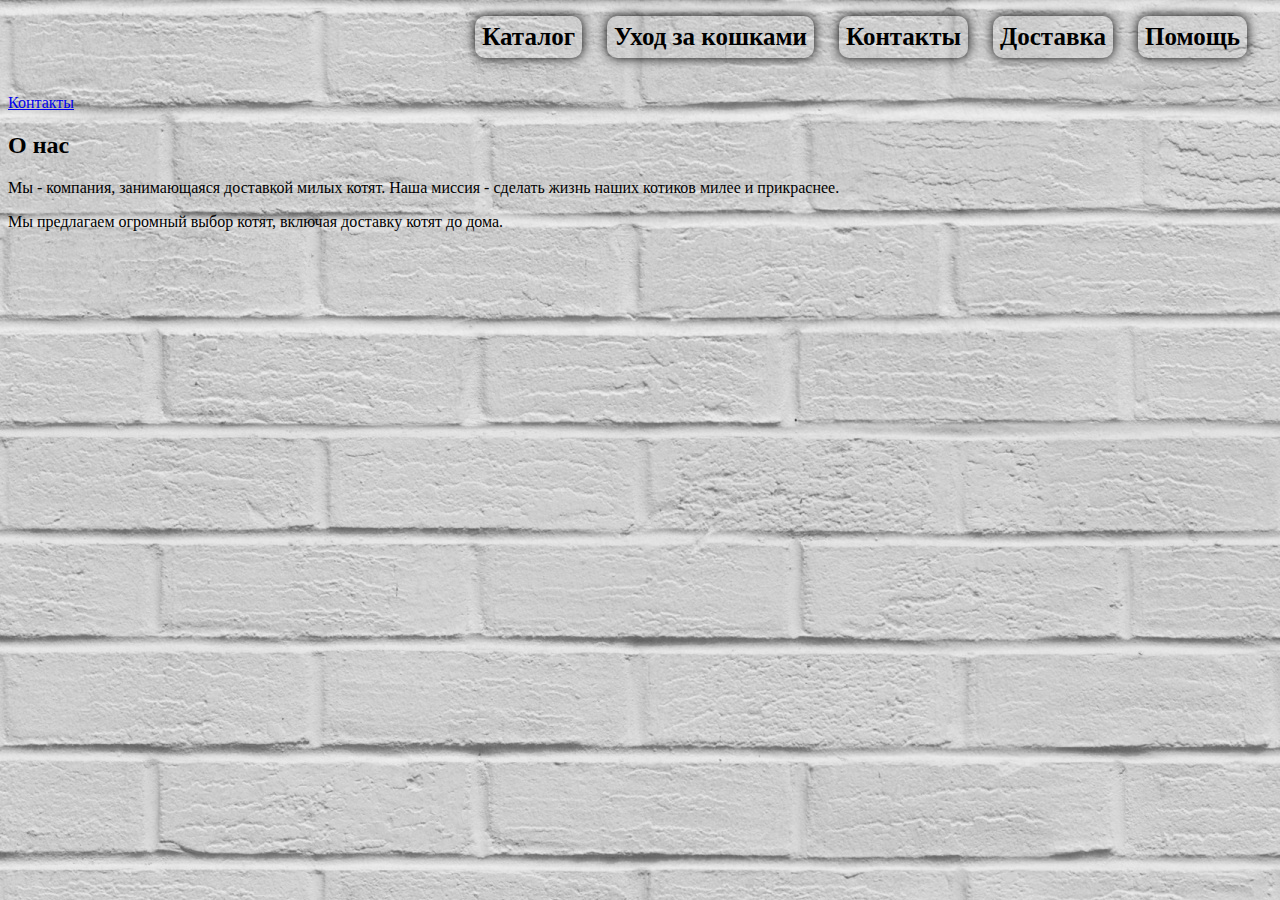
<file: catalog.html>
<!DOCTYPE html>
<html>

<head>
    <meta charset="utf-8">
    <meta name="viewport" content="width=device-width">
    <title>КотШоп</title>
    <link href="catalog.css" rel="stylesheet" type="text/css" />
</head>

<body>
  <header>
    <nav>
      <ul class="nav-menu">
        <a href = "catalog.html" class="sas_a">
          <div class="nav-element1">
            <li class="aboba">Каталог</li>
          </div>
        </a>
        <a href="CareCat.html" class="sas_a">
          <div class="nav-element1">
            <li class="aboba"> Уход за кошками </li>
          </div>
        </a>
        <a href="contact.html" class="sas_a">
          <div class="nav-element1">
            <li class="aboba"> Контакты </li>
          </div>
        </a>
        <a href="delivery.html" class="sas_a">
          <div class="nav-element1">
            <li class="aboba"> Доставка </li>
          </div>
        </a>
        <a href="help.html" class="sas_a">
          <div class="nav-element1">
            <li class="aboba"> Помощь </li>
          </div>
        </a>
      </ul>
    </nav>
  </header>
    <section>
        <a href="#contact">Контакты</a></li>
   </ul>
   
  <section id="about">
   <h2>О нас</h2>
   <p>Мы - компания, занимающаяся доставкой милых котят. Наша миссия - сделать жизнь наших котиков милее и прикраснее.</p>
   <p>Мы предлагаем огромный выбор котят, включая доставку котят до дома.</p>
  </section>
    </section>
</body>
</file>
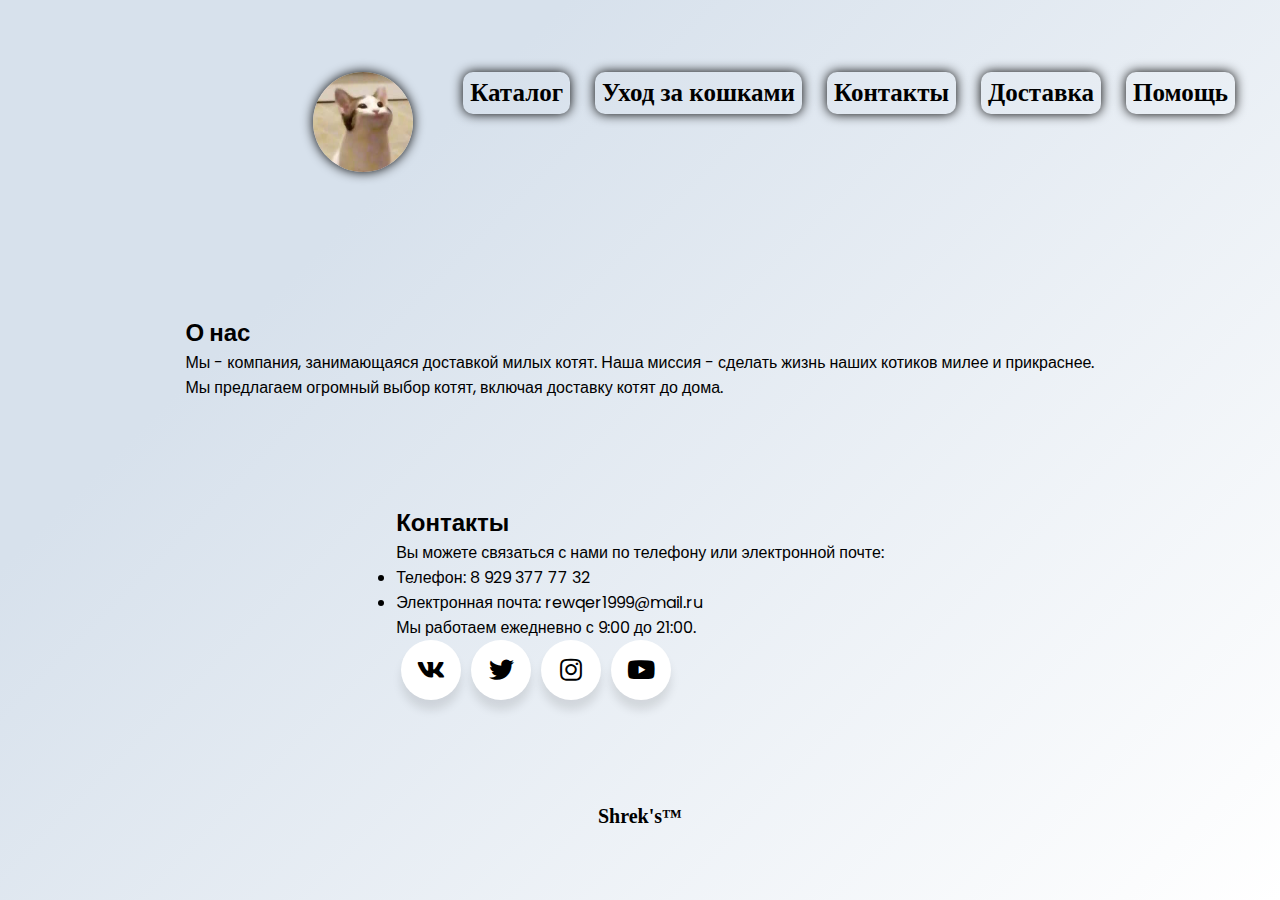
<file: contact.html>
<!DOCTYPE html>
<html>

<head>
    <meta charset="utf-8">
    <meta name="viewport" content="width=device-width">
    <title>КотШоп</title>
    <link href="contacts.css" rel="stylesheet" type="text/css" />
    <link rel="stylesheet" href="https://cdnjs.cloudflare.com/ajax/libs/font-awesome/5.15.3/css/all.min.css"/>
</head>

<body>
  <header>
    <nav>
      <ul class="nav-menu">
         <div class="nav-cat">
                    <img src="image/cat_close.jpg" alt="" class="cat">
                </div>
        <a href = "catalog.html" class="sas_a">
          <div class="nav-element1">
            <li class="aboba">Каталог</li>
          </div>
        </a>
        <a href="CareCat.html" class="sas_a">
          <div class="nav-element1">
            <li class="aboba"> Уход за кошками </li>
          </div>
        </a>
        <a href="contact.html" class="sas_a">
          <div class="nav-element1">
            <li class="aboba"> Контакты </li>
          </div>
        </a>
        <a href="delivery.html" class="sas_a">
          <div class="nav-element1">
            <li class="aboba"> Доставка </li>
          </div>
        </a>
        <a href="help.html" class="sas_a">
          <div class="nav-element1">
            <li class="aboba"> Помощь </li>
          </div>
        </a>
      </ul>
    </nav>
  </header>
   
  <section id="about">
   <h2>О нас</h2>
   <p>Мы - компания, занимающаяся доставкой милых котят. Наша миссия - сделать жизнь наших котиков милее и прикраснее.</p>
   <p>Мы предлагаем огромный выбор котят, включая доставку котят до дома.</p>
  </section>
    <section id="contact">
   <h2>Контакты</h2>
   <p>Вы можете связаться с нами по телефону или электронной почте:</p>
   <ul>
    <li>Телефон: 8 929 377 77 32</li>
    <li>Электронная почта: rewqer1999@mail.ru</li>
   </ul>
   <p>Мы работаем ежедневно с 9:00 до 21:00.</p>
   <div class="wrapper">
    <div class="button">
      <div class="icon">
        <i class="fab fa-vk"></i>
      </div>
      <span>VK</span>
    </div>
    <div class="button">
      <div class="icon">
        <i class="fab fa-twitter"></i>
      </div>
      <span>Twitter</span>
    </div>
    <div class="button">
      <div class="icon">
        <i class="fab fa-instagram"></i>
      </div>
      <span>Instagram</span>
    </div>
    <div class="button">
      <div class="icon">
        <i class="fab fa-youtube"></i>
      </div>
      <span>YouTube</span>
    </div>
   </div>
  </section>
  <footer class="footer_c">
  Shrek's™
  </footer>
  <script src="script_contact.js"></script>
</body>
</html>
</file>
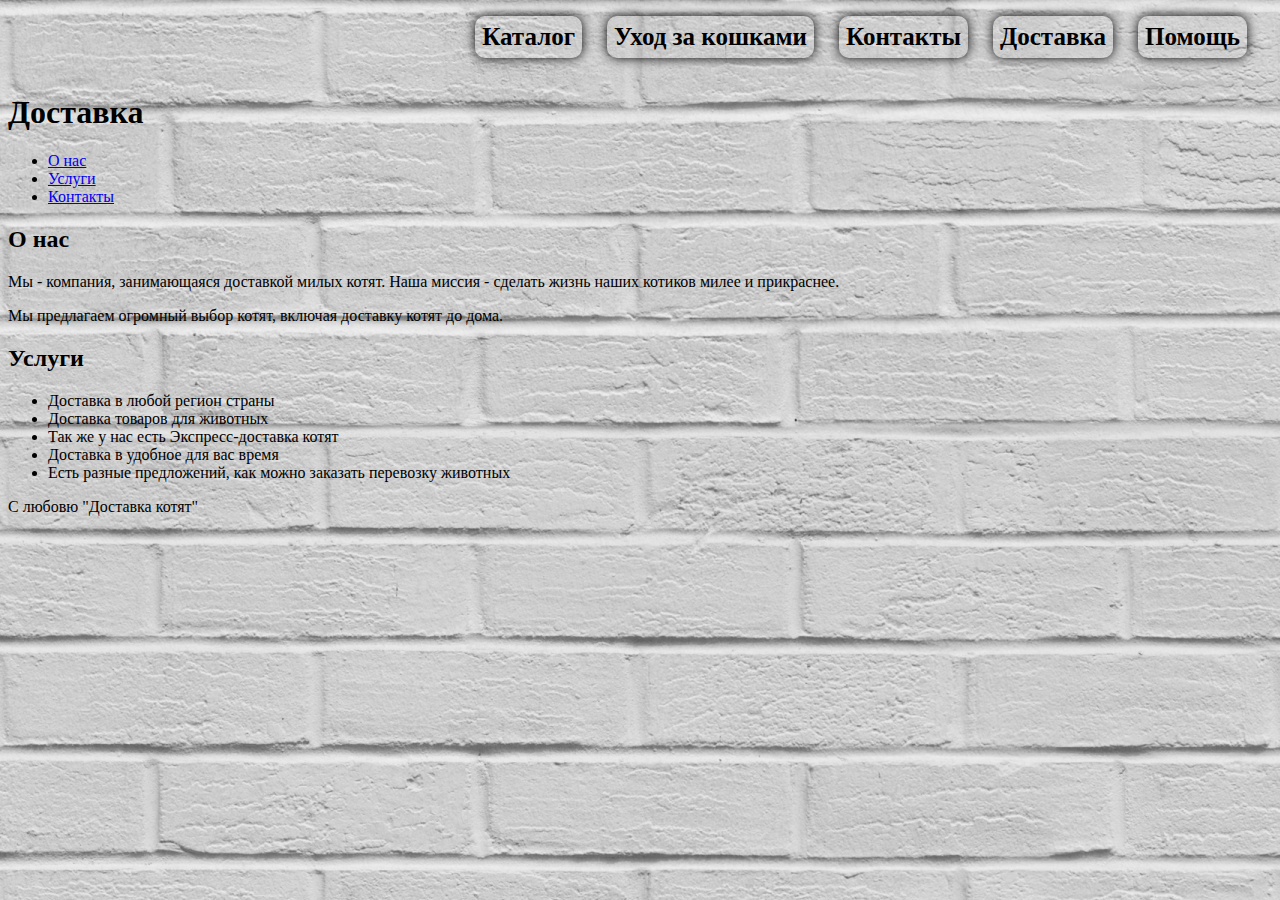
<file: delivery.html>
<!DOCTYPE html>
<html lang="en">

<head>
  <meta charset="utf-8">
  <meta name="viewport" content="width=device-width">
  <title>КотШоп</title>
  <link href="delivery.css" rel="stylesheet" type="text/css" />
</head>
</head>

<body>
  <header>
    <nav>
      <ul class="nav-menu">
        <a href="catalog.html" class="sas_a">
          <div class="nav-element1">
            <li class="aboba">Каталог</li>
          </div>
        </a>
        <a href="CareCat.html" class="sas_a">
          <div class="nav-element1">
            <li class="aboba"> Уход за кошками </li>
          </div>
        </a>
        <a href="contact.html" class="sas_a">
          <div class="nav-element1">
            <li class="aboba"> Контакты </li>
          </div>
        </a>
        <a href="delivery.html" class="sas_a">
          <div class="nav-element1">
            <li class="aboba"> Доставка </li>
          </div>
        </a>
        <a href="help.html" class="sas_a">
          <div class="nav-element1">
            <li class="aboba"> Помощь </li>
          </div>
        </a>
      </ul>
    </nav>
  </header>
  <main>
    <h1 class="dost">Доставка</h1>
    <ul>
      <li><a href="#about">О нас</a></li>
      <li><a href="#services">Услуги</a></li>
      <li><a href="#contact">Контакты</a></li>
    </ul>

    <section id="about">
      <h2>О нас</h2>
      <p>Мы - компания, занимающаяся доставкой милых котят. Наша миссия - сделать жизнь наших котиков милее и
        прикраснее.</p>
      <p>Мы предлагаем огромный выбор котят, включая доставку котят до дома.</p>
    </section>

    <section id="services">
      <h2>Услуги</h2>
      <ul>
        <li>Доставка в любой регион страны</li>
        <li>Доставка товаров для животных</li>
        <li>Так же у нас есть Экспресс-доставка котят</li>
        <li>Доставка в удобное для вас время</li>
        <li>Есть разные предложений, как можно заказать перевозку животных</li>
      </ul>
    </section>
  </main>
  <footer>
    <p>С любовю "Доставка котят"</p>
  </footer>
</body>

</html>
</file>
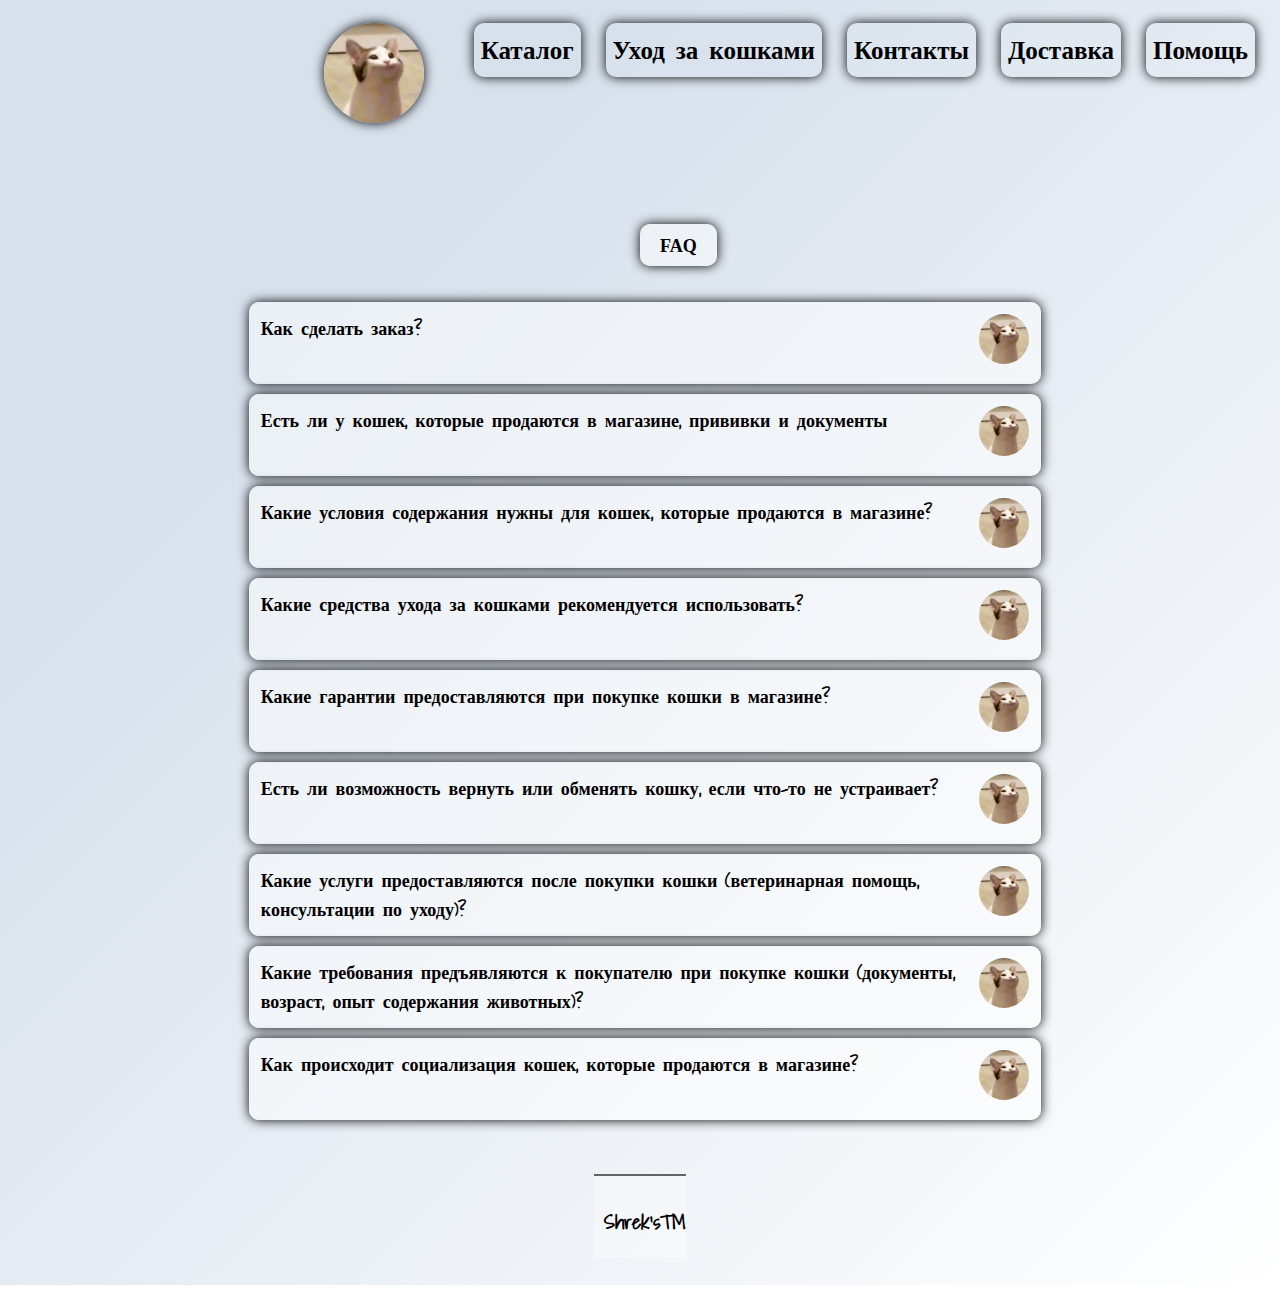
<file: help.html>
<!DOCTYPE html>
<html>

<head>
  <link rel="preconnect" href="https://fonts.googleapis.com">
  <link rel="preconnect" href="https://fonts.gstatic.com" crossorigin>
  <link href="https://fonts.googleapis.com/css2?family=Josefin+Sans:wght@100&family=Shadows+Into+Light&display=swap"
    rel="stylesheet">
  <meta charset="utf-8">
  <meta name="viewport" content="width=device-width">
  <title>КотШоп</title>
  <link href="help.css" rel="stylesheet" type="text/css" />
</head>
<body>
  <header>
    <nav>
      <ul class="nav-menu">
        <div class="nav-cat">
                    <img src="image/cat_close.jpg" alt="" class="cat">
                </div>
        <a href="catalog.html" class="sas_a">
          <div class="nav-element1">
            <li class="nav-li  aboba">Каталог</li>
          </div>
        </a>
        <a href="CareCat.html" class="sas_a">
          <div class="nav-element1">
            <li class="nav-li  aboba"> Уход за кошками </li>
          </div>
        </a>
        <a href="contact.html" class="sas_a">
          <div class="nav-element1">
            <li class="nav-li  aboba"> Контакты </li>
          </div>
        </a>
        <a href="delivery.html" class="sas_a">
          <div class="nav-element1">
            <li class="nav-li  aboba"> Доставка </li>
          </div>
        </a>
        <a href="help.html" class="sas_a">
          <div class="nav-element1">
            <li class="nav-li  aboba"> Помощь </li>
          </div>
        </a>
      </ul>
    </nav>
  </header>
  <div class="faq__wrapper">
    <h2 class="title"><div class="title2"><span> FAQ </span></h2></div>
    <div class="faq__list">
      <ul class="ots" data-gtm="faq">
        <li class="ulbord">
          <details>
            <summary class="summary">
              <strong>
                <div class="papa">
                  <div><span>Как сделать заказ?</span></div>
                  <div><span><img class="image-icon" src="image/cat_close.jpg" /></span></div> 
                </div>
              </strong>
            </summary>
            <div class="ulbord1">Это легко! Специально для вас мы подготовили пошаговую инструкцию в разделе доставка.
            </div>
          </details>
        </li>
      </ul>
      <ul class="ots" data-gtm="faq">
        <li class="ulbord">
          <details>
            <summary class="summary">
              <strong>
                <div class="papa">
                  <div><span>Есть ли у кошек, которые продаются в магазине, прививки и документы</span></div>
                  <div><span><img class="image-icon" src="image/cat_close.jpg" /></span></div> 
                </div>
              </strong>
            </summary>
            <div class="ulbord1">У всех кошек в магазине есть следующие прививки:<br>
              1. Прививка от калицивироза<br>
              2. Прививка от панлейкопении<br>
              3. Прививка от вирусного ринотрахеита<br>
              4. Прививка от бешенства (в зависимости от региона)<br>
              Также у всех есть паспорт животного, который подтверждает ее здоровье и прививки. У некоторых кошек есть
              сертификат на породу или документы о прохождении курсов дрессировки.
            </div>
          </details>
        </li>
      </ul>
      <ul class="ots" data-gtm="faq">
        <li class="ulbord">
          <details>
            <summary class="summary">
              <strong>
                <div class="papa">
                  <div><span>Какие условия содержания нужны для кошек, которые продаются в магазине?</span></div>
                  <div><span><img class="image-icon" src="image/cat_close.jpg" /></span></div> 
                </div>
              </strong>
            </summary>
            <div class="ulbord1">Для содержания кошек необходимо обеспечить следующие условия:<br>
              1. Лоток для туалета - кошки должны иметь доступ к чистому лотку для туалета. Лоток должен быть достаточно
              большим, чтобы кошка могла свободно перемещаться внутри него.<br>
              2. Место для отдыха - кошки нуждаются в месте для отдыха и сна. Это может быть мягкое кровать или коврик
              для кошек.<br>
              3. Игрушки - игрушки помогут вашей кошке развиваться и заниматься физическими упражнениями.<br>
              4. Кормление - кошки должны получать правильное питание, состоящее из сбалансированных белков, жиров и
              углеводов.<br>
              5. Доступ к воде - кошки должны иметь доступ к свежей воде в течение всего дня.<br>
              6. Ветеринарный уход - регулярно посещайте ветеринара для проверки здоровья вашей кошки и профилактических
              прививок.
            </div>
          </details>
        </li>
      </ul>
      <ul class="ots" data-gtm="faq">
        <li class="ulbord">
          <details>
            <summary class="summary">
              <strong>
                <div class="papa">
                  <div><span>Какие средства ухода за кошками рекомендуется использовать?</span></div>
                  <div><span><img class="image-icon" src="image/cat_close.jpg" /></span></div> 
                </div>
              </strong>
            </summary>
            <div class="ulbord1">Средства ухода за кошками зависят от их возраста, породы, типа шерсти и состояния
              здоровья. Однако, в целом, следующие средства рекомендуется использовать для ухода за кошками:<br>
              1. Шампунь для кошек - используйте шампунь, который специально разработан для кошек. Он должен быть
              безопасным для употребления и не вызывать раздражения кожи.<br>
              2. Расчески и щетки - выберите расческу или щетку, которая подходит для типа шерсти вашей кошки. Это
              поможет удалять излишки шерсти и предотвратить образование комков.<br>
              3. Когтеточка - когтеточка поможет вашей кошке избежать проблем с ногтями. Это также поможет ей избежать
              повреждения мебели.<br>
              4. Наполнитель для лотка - выберите безопасный и эффективный наполнитель для лотка вашей кошки.<br>
              5. Лакомства - лакомства помогут вашей кошке чувствовать себя счастливой и здоровой. Выберите лакомства,
              которые содержат натуральные ингредиенты.<br>
              6. Антипаразитарные средства - используйте антипаразитарные средства, чтобы предотвратить появление блох и
              клещей у вашей кошки.
            </div>
          </details>
        </li>
      </ul>
      <ul class="ots" data-gtm="faq">
        <li class="ulbord">
          <details>
            <summary class="summary">
              <strong>
                <div class="papa">
                  <div><span>Какие гарантии предоставляются при покупке кошки в магазине?</span></div>
                  <div><span><img class="image-icon" src="image/cat_close.jpg" /></span></div> 
                </div>
              </strong>
            </summary>
            <div class="ulbord1">Мы предоставляем гарантию на здоровье животного в течение 14 дней. Если в течение этого
              периода у вашей кошки обнаруживается какое-либо заболевание или проблема со здоровьем, мы можем предложить
              замену животного или возместить стоимость лечения.
            </div>
          </details>
        </li>
      </ul>
      <ul class="ots" data-gtm="faq">
        <li class="ulbord">
          <details>
            <summary class="summary">
              <strong>
                <div class="papa">
                  <div><span>Есть ли возможность вернуть или обменять кошку, если что-то не устраивает?</span></div>
                  <div><span><img class="image-icon" src="image/cat_close.jpg" /></span></div> 
                </div>
              </strong>
            </summary>
            <div class="ulbord1">Мы можем предоставить возможность вернуть или обменять животное в течение 14 дней после
              покупки, если у вас возникли какие-либо проблемы. Однако, такие случаи рассматриваются индивидуально и
              подробные условия необходимо уточнять в магазине.
            </div>
          </details>
        </li>
      </ul>
      <ul class="ots" data-gtm="faq">
        <li class="ulbord">
          <details>
            <summary class="summary">
              <strong>
                <div class="papa">
                  <div><span>Какие услуги предоставляются после покупки кошки (ветеринарная помощь, консультации по уходу)?</span></div>
                  <div><span><img class="image-icon" src="image/cat_close.jpg" /></span></div> 
                </div>
              </strong>
            </summary>
            <div class="ulbord1">После покупки кошки мы предоставляем услуги по ветеринарной помощи и консультации по уходу за животным в течении 6 месяцев с момента покупки.
            </div>
          </details>
        </li>
      </ul>
      <ul class="ots" data-gtm="faq">
        <li class="ulbord">
          <details>
            <summary class="summary">
              <strong>
                <div class="papa">
                  <div><span>Какие требования предъявляются к покупателю при покупке кошки (документы, возраст, опыт содержания животных)?</span></div>
                  <div><span><img class="image-icon" src="image/cat_close.jpg" /></span></div> 
                </div>
              </strong>
            </summary>
            <div class="ulbord1">При покупке вам потребуются следующие документы:<br>- Документ, удостоверяющий личность покупателя (паспорт или другой документ).<br>- Документ, подтверждающий возраст покупателя (должен быть достигнут 18-летний возраст).<br>- Документ, подтверждающий, что покупатель имеет опыт содержания животных (Если таковой имеется).<br>Кроме того, в некоторых случаях мы проводим дополнительные проверки и требования, например, проверку наличия аллергии на животных или проведение интервью с покупателем для оценки его готовности и способности заботиться о животном.
            </div>
          </details>
        </li>
      </ul>
      <ul class="ots" data-gtm="faq">
        <li class="ulbord">
          <details>
            <summary class="summary">
              <strong>
                <div class="papa">
                  <div><span>Как происходит социализация кошек, которые продаются в магазине?</span></div>
                  <div><span><img class="image-icon" src="image/cat_close.jpg" /></span></div> 
                </div>
              </strong>
            </summary>
            <div class="ulbord1">Социализация кошек, которые продаются в нашем магазине, может быть разной. Некоторые животных мы получаем от приютов,а некоторых усыновляем их из частных домов. В таких случаях животные могут быть уже социализированы и готовы к жизни в домашней среде, а некоторые нет. Поэтому нужно быть готовы к тому, что новый питомец может потребовать дополнительного времени и усилий для адаптации к новому дому и семье
            </div>
          </details>
        </li>
      </ul>
    </div>
  </div>
  </section>
 <footer><p class="footer_c">Shrek's™</p></footerh>
   <script src="script_help.js"></script>
   <script src="script_contact.js"></script>
</body>
</html>
</file>
<file: catalog.css>
html {
  height: 100%;
  width: 100%;
}
body {
  background-repeat: repeat;
  background-image: url("image/kir_wp.jpg");
}
.title span {
	display: inline;
	background-color: #ffffff;
	box-shadow: -10px 0 0 #ffffff, 10px 0 0 #ffffff;
	padding: 10px 0;
	color: #000000;
	font-size: 20px;
  border-radius: 12px;
  margin: 50%;
}
/*_________________Шапка_сайта_________________*/
.nav-menu {
  display: flex;
  justify-content: right;
}
.nav-li {
  margin: auto 0;
}
.nav-element1 {
  margin-right: 25px;
  list-style: none;
  height: 40px;  
}
.nav-element:hover {
  background-color: orange;
}
header {
  top: 0;
  left: 0;
  width: 100%;
  z-index: 999;
  margin-bottom: 3%;
}
.aboba {
  font-size: 25px;
  font-weight: 600;
  font-family: 'Shadows Into Light', cursive;
  background-size: 250px;
  background-repeat: repeat;
  -webkit-background-clip: text;
  background-clip: text; 
  color: black;
  background-color: rgb(255 255 255 / .2 );
  box-shadow: 0px 0px 12px #000000;
  border-radius: 10px;
  padding: 7px;

}
.sas_a{
  text-decoration: none;
}
</file>
<file: contacts.css>
@import url('https://fonts.googleapis.com/css?family=Poppins:400,500,600,700&display=swap');

html {
  height: 100%;
  width: 100%;
}

.title span {
	display: inline;
	background-color: #ffffff;
	box-shadow: -10px 0 0 #ffffff, 10px 0 0 #ffffff;
	padding: 10px 0;
	color: #000000;
	font-size: 20px;
  border-radius: 12px;
  margin: 50%;
}
/*_________________Шапка_сайта_________________*/
.nav-menu {
  display: flex;
  justify-content: right;
}
.nav-li {
  margin: auto 0;
}
.nav-element1 {
  margin-right: 25px;
  list-style: none;
  height: 40px;  
}

.nav-cat{
        margin: 0;
        list-style: none;

        display: flex;
        justify-content: right;


}

.nav-element:hover {
  background-color: orange;
}
header {
  top: 0;
  left: 0;
  width: 100%;
  z-index: 999;
  margin-bottom: 3%;
}
.aboba {
  font-size: 25px;
  font-weight: 600;
  font-family: 'Shadows Into Light', cursive;
  background-size: 250px;
  background-repeat: repeat;
  -webkit-background-clip: text;
  background-clip: text; 
  color: black;
  background-color: rgb(255 255 255 / .2 );
  box-shadow: 0px 0px 12px #000000;
  border-radius: 10px;
  padding: 7px;
  transition-duration: 0.8s;



}
.cat {
    margin-top: 0px;
    margin-left: 0px;
    margin-right: 50%;
    height: 100px;
    width: 100px;
    border-radius: 100px;
    box-shadow: 0px 0px 12px #000000;


}
.sas_a{
  text-decoration: none;
}

.vk:hover {
  color: #ffffff;
}

*{
  margin: 0;
  padding: 0;
  box-sizing: border-box;
  font-family:'Poppins', sans-serif;
}

html,body {
  display: grid;
  height: 100%;
  width: 100%;
  place-items: center;
  background: linear-gradient(315deg, #ffffff 0%, #d7e1ec 74%);
}
body {
    padding: 20px;
}
.wrapper .button {
  display: inline-block;
  height: 60px;
  width: 60px;
  float: left;
  margin: 0 5px;
  overflow: hidden;
  background: #fff;
  border-radius: 50px;
  cursor: pointer;
  box-shadow: 0px 10px 10px rgba(0,0,0,0.1);
  transition: all 0.3s ease-out;
}

.wrapper .button:hover{
  width: 200px;
}

.wrapper .button .icon {
  display: inline-block;
  height: 60px;
  width: 60px;
  text-align: center;
  border-radius: 50px;
  box-sizing: border-box  ;
  line-height: 60px;
  transition: all 0.3s ease-out;
}

.wrapper .button:nth-child(1):hover .icon{
  background: #4267B2;
}
.wrapper .button:nth-child(2):hover .icon{
  background: #1DA1F2;
}
.wrapper .button:nth-child(3):hover .icon{
  background: #d13483;
}
.wrapper .button:nth-child(4):hover .icon{
  background: #f11515;
}


.wrapper .button .icon i{
  font-size: 25px;
  line-height: 60px;
  transition: all 0.3s ease-out;
}

.wrapper .button:hover .icon i{
  color: #fff;
}

.wrapper .button span{
  font-size: 20px;
  font-weight: 500;
  line-height: 60px;
  margin-left: 10px;
  transition: all 0.3s ease-out;
}
.wrapper .button:nth-child(1) span{
  color: #4267B2;
}
.wrapper .button:nth-child(2) span{
  color: #1DA1F2;
}
.wrapper .button:nth-child(3) span{
  color: #E1306C;
}
.wrapper .button:nth-child(4) span{
  color: #db0000;
}

.footer_c {
  font-size: 20px;
  font-weight: 600;
  font-family: 'Shadows Into Light', cursive;
}
</file>
<file: delivery.css>
html {
  height: 100%;
  width: 100%;
}
body {
  background-repeat: repeat;
  background-image: url("image/kir_wp.jpg");
}
.title span {
	display: inline;
	background-color: #ffffff;
	box-shadow: -10px 0 0 #ffffff, 10px 0 0 #ffffff;
	padding: 10px 0;
	color: #000000;
	font-size: 20px;
  border-radius: 12px;
  margin: 50%;
}
/*_________________Шапка_сайта_________________*/
.nav-menu {
  display: flex;
  justify-content: right;
}
.nav-li {
  margin: auto 0;
}
.nav-element1 {
  margin-right: 25px;
  list-style: none;
  height: 40px;  
}
.nav-element:hover {
  background-color: orange;
}
header {
  top: 0;
  left: 0;
  width: 100%;
  z-index: 999;
  margin-bottom: 3%;
}
.aboba {
  font-size: 25px;
  font-weight: 600;
  font-family: 'Shadows Into Light', cursive;
  background-size: 250px;
  background-repeat: repeat;
  -webkit-background-clip: text;
  background-clip: text; 
  color: black;
  background-color: rgb(255 255 255 / .2 );
  box-shadow: 0px 0px 12px #000000;
  border-radius: 10px;
  padding: 7px;

}
.sas_a{
  text-decoration: none;
}
</file>
<file: help.css>
html,body {
  display: grid;
  height: 100%;
  width: 100%;
  place-items: center;
  background: linear-gradient(315deg, #ffffff 0%, #d7e1ec 74%);
}
body {
    padding: 20px;
}
/*.title span {
	display: inline;
	padding: 10px 0;
	color: #000000;
	font-size: 20px;
  border-radius: 12px;
  margin: 50%;
}*/

span {
  font-size: 18px;
  
}
.title2 {
  background-color: rgb(255 255 255 / .5 );
  box-shadow: 0px 0px 12px #000000;
  border-radius: 10px;
	display: inline;
	padding: 10px 20px;
	font-size: 20px;
  margin: 50%;
}
footer {
  background-color: rgb(255 255 255 / .35 );
  border-top: solid rgb(100 100 100) 2px;
  padding-top: 10px;
  padding-left: 10px;
  margin-top: 30px;
}
.footer_c {
  font-size: 20px;
  font-weight: 600;
  font-family: 'Shadows Into Light', cursive;
}
/*_________________Шапка_сайта_________________*/
.nav-menu {
  display: flex;
  justify-content: right;
}
.nav-li {
  margin: auto 0;
}
.nav-element1 {
  margin-right: 25px;
  list-style: none;
  height: 40px;  
}
.nav-cat{
        margin: 0;
        list-style: none;

        display: flex;
        justify-content: right;


}
.nav-element:hover {
  background-color: orange;
}
header {
  top: 0;
  left: 0;
  width: 100%;
  z-index: 999;
  margin-bottom: 3%;
}
.aboba {
  font-size: 25px;
  font-weight: 600;
  font-family: 'Shadows Into Light', cursive;
  background-size: 250px;
  background-repeat: repeat;
  -webkit-background-clip: text;
  background-clip: text; 
  color: black;
  background-color: rgb(255 255 255 / .2 );
  box-shadow: 0px 0px 12px #000000;
  border-radius: 10px;
  padding: 7px;
  transition-duration: 0.8s;




}
.cat {
    margin-top: 0px;
    margin-left: 0px;
    margin-right: 50%;
    height: 100px;
    width: 100px;
    border-radius: 100px;
    box-shadow: 0px 0px 12px #000000;
  transition-duration: 0.8s;


}
.sas_a{
  text-decoration: none;
}
/*___________Список_с_выплывающим_ответом___________*/
.faq__wrapper{
  margin-top: 20px;
}
.ulbord {
display: block;
padding: 12px;
outline: 0;
cursor: pointer;
-webkit-transition: all 150s ease-in-out;
transition: all 150s ease-in-out;
  
height: calc(100% + 4px);
overflow: hidden;
background-color: rgb(255 255 255 / .5 );
box-shadow: 0px 0px 12px #000000;
border-radius: 10px;
font-family: 'Shadows Into Light'; 
margin: 0 auto;
max-width: 70%; 
transition-duration: 0.8s;

}
.ulbord1 {

margin-top: 15px;
padding: 10px;
background-color: rgb(255 255 255 / .5 );
box-shadow: 0px 0px 12px #000000;
border-radius: 10px;
font-size: 14px;
line-height: 22px;
font-family: 'Shadows Into Light', cursive;
transition-duration: 0.8s;
}
.faq__list {
  margin-left: 0px;
  margin-right: 30px;
}
.ots{
  margin: 10px 0;
  
}
.faq{
  border-bottom-color: rgb(170, 50, 220, .6);
  transition-duration: 0.8s;
}
summary {
  display: block; 
  list-style: none;
}
summary::marker,
summary::-webkit-details-marker {
display: none;
transition-duration: 0.8s;
  
}
.image-icon{
  width: 50px;
  height: 50px;
  border-radius: 100px;
  
}
.papa {
display: flex;
justify-content: space-between;
box-sizing: border-box;
}
.link {
transform: rotate(45deg);
}

details summary ~ div{
overflow: hidden;
animation: sweep 2s ease-in-out;
}
details[open] summary ~ div{ 
animation: sweep 2s ease-in-out;
}
@keyframes sweep {
0%    {max-height:0;}
100%  {max-height:2000px;}
}
</file>
